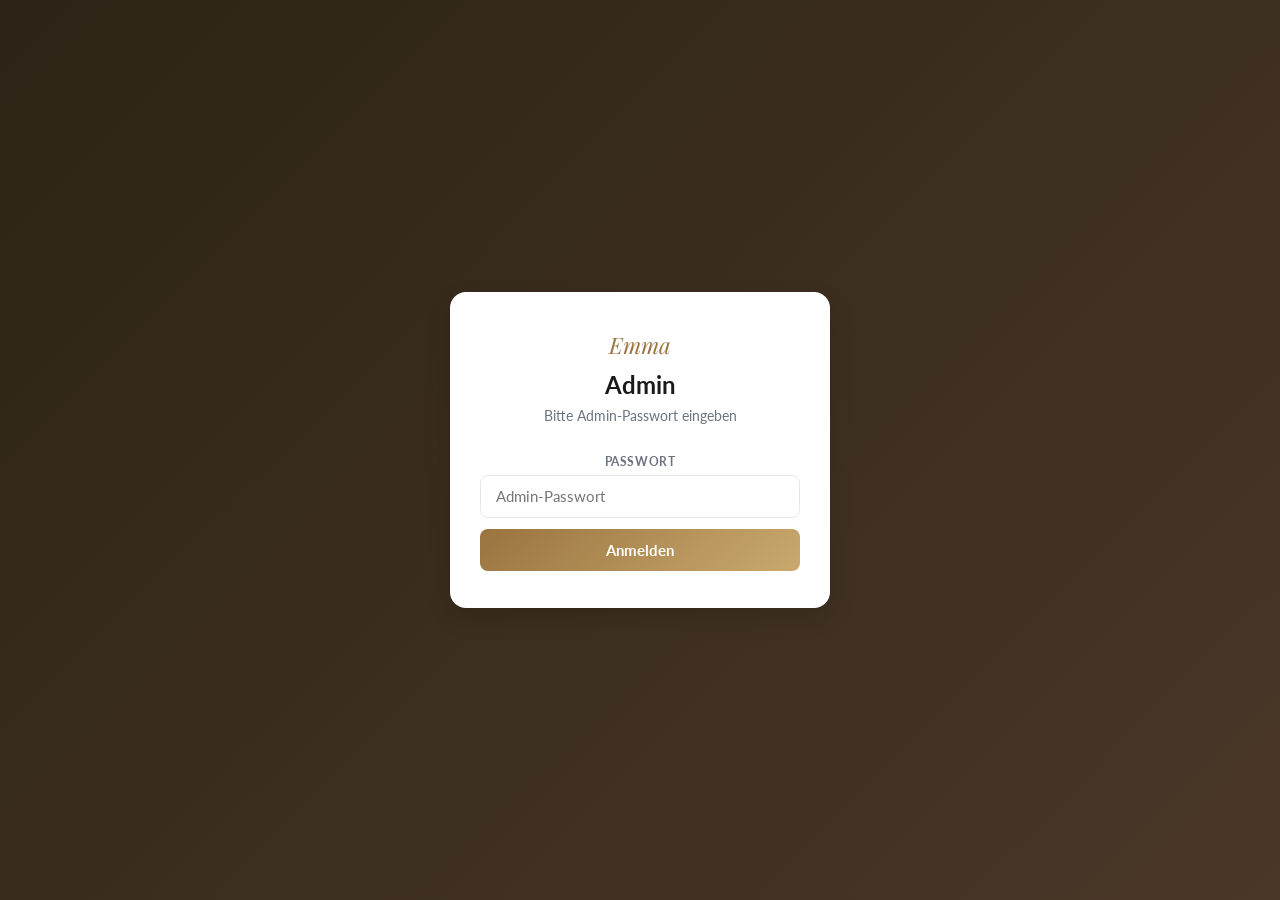
<file: admin.html>
<!DOCTYPE html>
<html lang="de">
<head>
  <meta charset="UTF-8">
  <meta name="viewport" content="width=device-width, initial-scale=1.0">
  <title>Admin — Emmas Taufe</title>
  <link rel="preconnect" href="https://fonts.googleapis.com">
  <link href="https://fonts.googleapis.com/css2?family=Playfair+Display:ital@1&family=Lato:wght@400;700&display=swap" rel="stylesheet">
  <link rel="stylesheet" href="css/admin.css?v=3">
</head>
<body>

  <!-- ── Login ──────────────────────────────────────────────────── -->
  <div id="loginScreen">
    <div class="login-card">
      <span class="login-brand"><em>Emma</em></span>
      <h1 class="login-title">Admin</h1>
      <p class="login-sub">Bitte Admin-Passwort eingeben</p>
      <form id="loginForm" novalidate>
        <div class="field">
          <label for="loginKey" class="sr-only">Passwort</label>
          <input id="loginKey" type="password" placeholder="Admin-Passwort" autocomplete="current-password" required>
        </div>
        <p id="loginError" class="login-error" hidden>Falsches Passwort. Bitte erneut versuchen.</p>
        <button type="submit" class="btn-primary login-btn">Anmelden</button>
      </form>
    </div>
  </div>

  <!-- ── Dashboard ─────────────────────────────────────────────── -->
  <div id="dashboard" hidden>

    <header class="adm-header">
      <div class="adm-header-inner">
        <div class="adm-header-left">
          <span class="adm-brand"><em>Emma</em></span>
          <span class="adm-header-title">Admin</span>
        </div>
        <button id="btnLogout" class="btn-ghost">Abmelden</button>
      </div>
    </header>

    <nav class="adm-tabs" role="tablist">
      <button class="tab active" data-tab="rsvp"     role="tab">Anmeldungen</button>
      <button class="tab"        data-tab="photos"   role="tab">Fotos</button>
      <button class="tab"        data-tab="settings" role="tab">Einstellungen</button>
    </nav>

    <main class="adm-main">

      <!-- ── Tab: Anmeldungen ──────────────────────────────────── -->
      <section id="tab-rsvp" class="tab-panel active">
        <div class="panel-toolbar">
          <h2>Anmeldungen</h2>
          <div class="toolbar-actions">
            <button class="btn-secondary" id="btnRefreshRsvp">↻ Aktualisieren</button>
            <button class="btn-primary"   id="btnExportCsv">⬇ CSV exportieren</button>
          </div>
        </div>

        <!-- Summary -->
        <div class="summary-row" id="rsvpSummary"></div>

        <!-- Table -->
        <div class="table-wrap">
          <table id="rsvpTable">
            <thead>
              <tr>
                <th>Name</th>
                <th>Teilnahme</th>
                <th>Personen</th>
                <th>Allergien</th>
                <th>Nachricht</th>
                <th>Datum</th>
                <th class="col-actions">Aktionen</th>
              </tr>
            </thead>
            <tbody id="rsvpBody">
              <tr><td colspan="7" class="loading">Wird geladen…</td></tr>
            </tbody>
          </table>
        </div>
      </section>

      <!-- ── Tab: Fotos ───────────────────────────────────────── -->
      <section id="tab-photos" class="tab-panel" hidden>
        <div class="panel-toolbar">
          <h2>Fotos</h2>
          <div class="toolbar-actions">
            <button class="btn-secondary" id="btnScanNas" title="Fotos die bereits auf dem NAS liegen in die Galerie eintragen">⟳ NAS scannen</button>
            <button class="btn-secondary" id="btnRefreshPhotos">↻ Aktualisieren</button>
          </div>
        </div>

        <!-- Upload-Zone -->
        <div class="upload-zone" id="uploadZone">
          <div class="upload-zone-icon">📷</div>
          <p class="upload-zone-text">Fotos hierher ziehen oder <span class="upload-link">auswählen</span></p>
          <p class="upload-zone-hint">JPEG, PNG, WebP · max. 20 MB pro Foto · Mehrfachauswahl möglich</p>
          <input id="photoInput" type="file" accept="image/jpeg,image/png,image/webp,image/gif,image/avif" multiple hidden>
        </div>

        <!-- Fortschrittsanzeige -->
        <div id="uploadProgress" class="upload-progress" hidden>
          <div class="progress-bar-wrap">
            <div id="progressFill" class="progress-fill"></div>
          </div>
          <p id="progressText" class="progress-text">Wird hochgeladen…</p>
        </div>

        <!-- Foto-Raster -->
        <p id="photosEmpty" class="photos-empty" hidden>Noch keine Fotos hochgeladen.</p>
        <div class="photos-grid" id="photosGrid"></div>
      </section>

      <!-- ── Tab: Einstellungen ────────────────────────────────── -->
      <section id="tab-settings" class="tab-panel" hidden>
        <div class="panel-toolbar">
          <h2>Einstellungen</h2>
          <p class="panel-note">Änderungen werden live auf der Webseite übernommen (ohne Neudeploy).</p>
        </div>
        <form id="settingsForm" class="settings-form" novalidate>

          <fieldset class="fs">
            <legend>Allgemein</legend>
            <div class="field-row">
              <div class="field">
                <label for="s-babyName">Name des Kindes</label>
                <input id="s-babyName" name="babyName" type="text">
              </div>
              <div class="field">
                <label for="s-eventDate">Datum &amp; Uhrzeit der Taufe</label>
                <input id="s-eventDate" name="eventDate" type="datetime-local">
              </div>
            </div>
            <div class="field-row">
              <div class="field">
                <label for="s-rsvpDeadline">Anmeldefrist (Freitext)</label>
                <input id="s-rsvpDeadline" name="rsvpDeadline" type="text" placeholder="z.B. 1. Juni 2025">
              </div>
              <div class="field">
                <label for="s-dresscode">Kleidung / Dresscode</label>
                <input id="s-dresscode" name="dresscode" type="text">
              </div>
            </div>
          </fieldset>

          <fieldset class="fs">
            <legend>Bibelvers</legend>
            <div class="field-row">
              <div class="field grow">
                <label for="s-verseText">Vers-Text</label>
                <input id="s-verseText" name="verseText" type="text">
              </div>
              <div class="field">
                <label for="s-verseSource">Quelle</label>
                <input id="s-verseSource" name="verseSource" type="text" placeholder="z.B. Jesaja 43,1">
              </div>
            </div>
          </fieldset>

          <fieldset class="fs">
            <legend>Taufgottesdienst</legend>
            <div class="field-row">
              <div class="field">
                <label for="s-churchTime">Uhrzeit</label>
                <input id="s-churchTime" name="churchTime" type="text" placeholder="10:00 Uhr">
              </div>
              <div class="field grow">
                <label for="s-churchName">Name / Kirche</label>
                <input id="s-churchName" name="churchName" type="text">
              </div>
            </div>
            <div class="field-row">
              <div class="field grow">
                <label for="s-churchAddress">Adresse</label>
                <input id="s-churchAddress" name="churchAddress" type="text">
              </div>
              <div class="field grow">
                <label for="s-churchMaps">Google Maps URL</label>
                <input id="s-churchMaps" name="churchMaps" type="url">
              </div>
            </div>
          </fieldset>

          <fieldset class="fs">
            <legend>Tauffeier</legend>
            <div class="field-row">
              <div class="field">
                <label for="s-partyTime">Uhrzeit</label>
                <input id="s-partyTime" name="partyTime" type="text" placeholder="12:30 Uhr">
              </div>
              <div class="field grow">
                <label for="s-partyName">Name / Location</label>
                <input id="s-partyName" name="partyName" type="text">
              </div>
            </div>
            <div class="field-row">
              <div class="field grow">
                <label for="s-partyAddress">Adresse</label>
                <input id="s-partyAddress" name="partyAddress" type="text">
              </div>
              <div class="field grow">
                <label for="s-partyMaps">Google Maps URL</label>
                <input id="s-partyMaps" name="partyMaps" type="url">
              </div>
            </div>
          </fieldset>

          <fieldset class="fs">
            <legend>Fotogalerie</legend>
            <label class="toggle-label">
              <input id="s-galleryActive" name="galleryActive" type="checkbox">
              <span class="toggle-text">Galerie aktivieren (Fotos anzeigen)</span>
            </label>
            <p class="field-hint">Fotos können im Tab <strong>Fotos</strong> hochgeladen werden. Erst aktivieren, wenn Fotos vorhanden sind.</p>
          </fieldset>

        </form>
        <div class="settings-footer">
          <button class="btn-primary"   id="btnSaveSettings">Speichern</button>
          <button class="btn-secondary" id="btnResetSettings">Overrides löschen</button>
        </div>
      </section>

    </main>
  </div>

  <!-- ── Edit-Modal ─────────────────────────────────────────────── -->
  <div id="editModal" class="modal-backdrop" hidden aria-modal="true" role="dialog">
    <div class="modal-card">
      <div class="modal-header">
        <h3 id="modalTitle">Anmeldung bearbeiten</h3>
        <button class="modal-close" id="modalClose" aria-label="Schließen">✕</button>
      </div>
      <form id="editForm" class="edit-form" novalidate>
        <input type="hidden" id="edit-id">
        <div class="field-row">
          <div class="field grow">
            <label for="edit-name">Name</label>
            <input id="edit-name" name="name" type="text" required>
          </div>
          <div class="field grow">
            <label for="edit-email">E-Mail</label>
            <input id="edit-email" name="email" type="email">
          </div>
        </div>
        <div class="field-row">
          <div class="field">
            <label for="edit-attendance">Teilnahme</label>
            <select id="edit-attendance" name="attendance">
              <option value="yes">Ja ✓</option>
              <option value="no">Nein ✗</option>
            </select>
          </div>
          <div class="field">
            <label for="edit-guests">Personen</label>
            <select id="edit-guests" name="guests">
              <option value="1">1</option>
              <option value="2">2</option>
              <option value="3">3</option>
              <option value="4">4</option>
              <option value="5+">5+</option>
            </select>
          </div>
        </div>
        <div class="field">
          <label for="edit-allergies">Allergien</label>
          <input id="edit-allergies" name="allergies" type="text">
        </div>
        <div class="field">
          <label for="edit-message">Nachricht</label>
          <textarea id="edit-message" name="message" rows="3"></textarea>
        </div>
        <div class="modal-footer">
          <button type="button" class="btn-secondary" id="modalCancel">Abbrechen</button>
          <button type="submit" class="btn-primary">Speichern</button>
        </div>
      </form>
    </div>
  </div>

  <!-- ── Confirm Modal ─────────────────────────────────────────── -->
  <div id="confirmModal" class="modal-backdrop" hidden aria-modal="true" role="dialog">
    <div class="modal-card modal-confirm">
      <div class="modal-header">
        <h3 id="confirmTitle">Bestätigung</h3>
      </div>
      <p id="confirmMsg" class="confirm-msg"></p>
      <div class="modal-footer">
        <button class="btn-secondary" id="confirmNo">Abbrechen</button>
        <button class="btn-danger"    id="confirmYes">Löschen</button>
      </div>
    </div>
  </div>

  <div class="toast" id="toast" role="status" aria-live="polite"></div>

  <script src="js/config.js?v=3"></script>
  <script src="js/admin.js?v=3"></script>
</body>
</html>
</file>
<file: css/admin.css>
/* =====================================================
   admin.css — Admin-Dashboard Styles
   ===================================================== */

:root {
  --gold:      #C9A96E;
  --gold-dark: #9A7440;
  --text:      #1A1A1A;
  --text-muted:#6B7280;
  --border:    #E5E7EB;
  --bg:        #F9FAFB;
  --white:     #FFFFFF;
  --red:       #DC2626;
  --red-light: #FEE2E2;
  --green:     #16A34A;
  --green-light:#DCFCE7;
  --blue-light:#EFF6FF;
  --radius:    8px;
  --shadow:    0 1px 3px rgba(0,0,0,0.1), 0 1px 2px rgba(0,0,0,0.06);
  --shadow-lg: 0 10px 25px rgba(0,0,0,0.15);
}

*, *::before, *::after { box-sizing: border-box; margin: 0; padding: 0; }
html { font-size: 15px; }
body {
  font-family: 'Lato', system-ui, sans-serif;
  background: var(--bg);
  color: var(--text);
  line-height: 1.5;
  min-height: 100vh;
}
button { cursor: pointer; font-family: inherit; }
a { color: var(--gold-dark); }
textarea, input, select { font-family: inherit; }
em { font-style: italic; }

/* ── Login ─────────────────────────────────────────────────────── */
#loginScreen {
  min-height: 100vh;
  display: flex;
  align-items: center;
  justify-content: center;
  background: linear-gradient(135deg, #2C2416 0%, #4A3728 100%);
  padding: 1.5rem;
}
#loginScreen[hidden] { display: none; }
.login-card {
  background: var(--white);
  border-radius: 16px;
  padding: 2.5rem 2rem;
  width: 100%;
  max-width: 380px;
  text-align: center;
  box-shadow: var(--shadow-lg);
}
.login-brand {
  font-family: 'Playfair Display', serif;
  font-size: 1.5rem;
  color: var(--gold-dark);
  display: block;
  margin-bottom: 0.25rem;
}
.login-title {
  font-size: 1.6rem;
  font-weight: 700;
  margin-bottom: 0.25rem;
}
.login-sub {
  color: var(--text-muted);
  font-size: 0.9rem;
  margin-bottom: 1.75rem;
}
#loginForm input[type="password"] {
  width: 100%;
  padding: 0.75rem 1rem;
  border: 1.5px solid var(--border);
  border-radius: var(--radius);
  font-size: 1rem;
  margin-bottom: 0.75rem;
  outline: none;
  transition: border-color .2s;
}
#loginForm input[type="password"]:focus { border-color: var(--gold); }
#loginForm button {
  width: 100%;
  padding: 0.8rem;
  background: linear-gradient(135deg, var(--gold-dark), var(--gold));
  color: #fff;
  border: none;
  border-radius: var(--radius);
  font-size: 1rem;
  font-weight: 700;
  transition: opacity .2s;
}
#loginForm button:hover { opacity: 0.9; }
.login-error {
  margin-top: 0.75rem;
  color: var(--red);
  font-size: 0.85rem;
  min-height: 1.2rem;
}

/* ── Header ────────────────────────────────────────────────────── */
.adm-header {
  background: #2C2416;
  color: #fff;
  padding: 0 1.5rem;
  position: sticky;
  top: 0;
  z-index: 50;
}
.adm-header-inner {
  max-width: 1200px;
  margin: 0 auto;
  height: 56px;
  display: flex;
  align-items: center;
  justify-content: space-between;
}
.adm-header-left { display: flex; align-items: center; gap: 1rem; }
.adm-brand {
  font-family: 'Playfair Display', serif;
  font-size: 1.2rem;
  color: var(--gold);
}
.adm-header-title {
  font-size: 0.8rem;
  font-weight: 700;
  letter-spacing: 0.12em;
  text-transform: uppercase;
  color: rgba(255,255,255,0.5);
  padding-left: 1rem;
  border-left: 1px solid rgba(255,255,255,0.15);
}
.btn-ghost {
  background: rgba(255,255,255,0.1);
  color: rgba(255,255,255,0.8);
  border: none;
  border-radius: var(--radius);
  padding: 0.4rem 1rem;
  font-size: 0.85rem;
  transition: background .2s;
}
.btn-ghost:hover { background: rgba(255,255,255,0.2); }

/* ── Tabs ──────────────────────────────────────────────────────── */
.adm-tabs {
  background: var(--white);
  border-bottom: 1px solid var(--border);
  padding: 0 1.5rem;
  display: flex;
  gap: 0;
}
.tab {
  padding: 0.85rem 1.25rem;
  font-size: 0.9rem;
  font-weight: 700;
  color: var(--text-muted);
  background: none;
  border: none;
  border-bottom: 2.5px solid transparent;
  margin-bottom: -1px;
  transition: color .2s, border-color .2s;
}
.tab:hover { color: var(--text); }
.tab.active {
  color: var(--gold-dark);
  border-bottom-color: var(--gold-dark);
}

/* ── Main content ──────────────────────────────────────────────── */
.adm-main {
  max-width: 1200px;
  margin: 0 auto;
  padding: 2rem 1.5rem;
}
.tab-panel { display: none; }
.tab-panel.active { display: block; }

.panel-toolbar {
  display: flex;
  align-items: center;
  justify-content: space-between;
  margin-bottom: 1.5rem;
  flex-wrap: wrap;
  gap: 0.75rem;
}
.panel-toolbar h2 {
  font-size: 1.4rem;
  font-weight: 700;
}
.panel-note {
  color: var(--text-muted);
  font-size: 0.85rem;
  margin-top: 0.2rem;
}
.toolbar-actions { display: flex; gap: 0.5rem; }

/* ── Buttons ───────────────────────────────────────────────────── */
.btn-primary {
  background: linear-gradient(135deg, var(--gold-dark), var(--gold));
  color: #fff;
  border: none;
  border-radius: 50px;
  padding: 0.6rem 1.4rem;
  font-size: 0.85rem;
  font-weight: 700;
  transition: opacity .2s, transform .15s;
}
.btn-primary:hover { opacity: 0.9; transform: translateY(-1px); }

.btn-secondary {
  background: var(--white);
  color: var(--gold-dark);
  border: 1.5px solid var(--gold);
  border-radius: 50px;
  padding: 0.55rem 1.2rem;
  font-size: 0.85rem;
  font-weight: 700;
  transition: background .2s;
}
.btn-secondary:hover { background: #FDF6EC; }

.btn-danger {
  background: var(--red);
  color: #fff;
  border: none;
  border-radius: 50px;
  padding: 0.6rem 1.4rem;
  font-size: 0.85rem;
  font-weight: 700;
  transition: opacity .2s;
}
.btn-danger:hover { opacity: 0.85; }

.btn-icon {
  background: none;
  border: none;
  padding: 0.3rem 0.5rem;
  border-radius: var(--radius);
  font-size: 0.9rem;
  color: var(--text-muted);
  transition: background .15s, color .15s;
}
.btn-icon:hover { background: var(--border); color: var(--text); }
.btn-icon.danger:hover { background: var(--red-light); color: var(--red); }

/* ── Summary Cards ─────────────────────────────────────────────── */
.summary-row {
  display: grid;
  grid-template-columns: repeat(auto-fit, minmax(160px, 1fr));
  gap: 1rem;
  margin-bottom: 1.5rem;
}
.summary-card {
  background: var(--white);
  border: 1px solid var(--border);
  border-radius: var(--radius);
  padding: 1.1rem 1.25rem;
  box-shadow: var(--shadow);
}
.summary-card-label {
  font-size: 0.75rem;
  font-weight: 700;
  letter-spacing: 0.08em;
  text-transform: uppercase;
  color: var(--text-muted);
  margin-bottom: 0.3rem;
}
.summary-card-value {
  font-size: 2rem;
  font-weight: 700;
  line-height: 1;
}
.summary-card-value.yes   { color: var(--green); }
.summary-card-value.no    { color: var(--red); }
.summary-card-value.gold  { color: var(--gold-dark); }
.summary-card-sub {
  font-size: 0.78rem;
  color: var(--text-muted);
  margin-top: 0.25rem;
}

/* ── Table ─────────────────────────────────────────────────────── */
.table-wrap {
  background: var(--white);
  border: 1px solid var(--border);
  border-radius: var(--radius);
  box-shadow: var(--shadow);
  overflow-x: auto;
}
table {
  width: 100%;
  border-collapse: collapse;
  font-size: 0.88rem;
}
thead { border-bottom: 2px solid var(--border); }
th {
  text-align: left;
  padding: 0.75rem 1rem;
  font-size: 0.75rem;
  font-weight: 700;
  letter-spacing: 0.06em;
  text-transform: uppercase;
  color: var(--text-muted);
  white-space: nowrap;
}
td {
  padding: 0.75rem 1rem;
  border-bottom: 1px solid var(--border);
  vertical-align: middle;
  max-width: 200px;
}
tr:last-child td { border-bottom: none; }
tr:hover td { background: var(--bg); }
.col-actions { width: 90px; text-align: right; }
td.col-actions { text-align: right; }

.badge {
  display: inline-block;
  padding: 0.2rem 0.6rem;
  border-radius: 50px;
  font-size: 0.75rem;
  font-weight: 700;
}
.badge-yes { background: var(--green-light); color: var(--green); }
.badge-no  { background: var(--red-light);   color: var(--red); }

.cell-truncate {
  max-width: 160px;
  overflow: hidden;
  text-overflow: ellipsis;
  white-space: nowrap;
}

.loading { text-align: center; color: var(--text-muted); padding: 2rem !important; }

/* ── Poll cards (admin) ────────────────────────────────────────── */
.polls-admin-grid {
  display: grid;
  grid-template-columns: repeat(auto-fit, minmax(340px, 1fr));
  gap: 1.5rem;
}
.poll-admin-card {
  background: var(--white);
  border: 1px solid var(--border);
  border-radius: var(--radius);
  padding: 1.5rem;
  box-shadow: var(--shadow);
}
.poll-admin-header {
  display: flex;
  align-items: flex-start;
  justify-content: space-between;
  gap: 1rem;
  margin-bottom: 1.25rem;
}
.poll-admin-question {
  font-size: 1rem;
  font-weight: 700;
  flex: 1;
}
.poll-admin-option {
  display: grid;
  grid-template-columns: 2rem 1fr 40px 44px;
  align-items: center;
  gap: 0.5rem;
  padding: 0.5rem 0;
  font-size: 0.9rem;
  border-bottom: 1px solid var(--border);
}
.poll-admin-option:last-child { border-bottom: none; }
.poll-bar-wrap {
  height: 6px;
  background: var(--border);
  border-radius: 3px;
  overflow: hidden;
}
.poll-bar-fill {
  height: 100%;
  background: linear-gradient(90deg, var(--gold-dark), var(--gold));
  border-radius: 3px;
  transition: width .4s ease;
}
.poll-pct {
  font-size: 0.78rem;
  font-weight: 700;
  color: var(--text-muted);
  text-align: right;
}
.poll-admin-footer {
  display: flex;
  align-items: center;
  justify-content: space-between;
  margin-top: 1rem;
  padding-top: 1rem;
  border-top: 1px solid var(--border);
  font-size: 0.82rem;
  color: var(--text-muted);
}

/* ── Settings Form ─────────────────────────────────────────────── */
.settings-form {
  display: flex;
  flex-direction: column;
  gap: 1.5rem;
}
.fs {
  background: var(--white);
  border: 1px solid var(--border);
  border-radius: var(--radius);
  padding: 1.25rem 1.5rem;
  box-shadow: var(--shadow);
}
fieldset { border: none; }
legend {
  font-size: 0.75rem;
  font-weight: 700;
  letter-spacing: 0.08em;
  text-transform: uppercase;
  color: var(--gold-dark);
  margin-bottom: 1rem;
  padding-bottom: 0.5rem;
  border-bottom: 1px solid var(--border);
  width: 100%;
}
.field-row {
  display: grid;
  grid-template-columns: 1fr 1fr;
  gap: 1rem;
  margin-bottom: 0.75rem;
}
.field-row:last-child { margin-bottom: 0; }
.field { display: flex; flex-direction: column; gap: 0.3rem; }
.field.grow { flex: 2; }
.field label {
  font-size: 0.78rem;
  font-weight: 700;
  text-transform: uppercase;
  letter-spacing: 0.05em;
  color: var(--text-muted);
}
.field input, .field select, .field textarea {
  padding: 0.65rem 0.85rem;
  border: 1.5px solid var(--border);
  border-radius: var(--radius);
  font-size: 0.9rem;
  color: var(--text);
  background: var(--white);
  outline: none;
  transition: border-color .2s, box-shadow .2s;
  width: 100%;
}
.field input:focus, .field select:focus, .field textarea:focus {
  border-color: var(--gold);
  box-shadow: 0 0 0 3px rgba(201,169,110,0.15);
}
.field-hint {
  font-size: 0.8rem;
  color: var(--text-muted);
  margin-top: 0.5rem;
}
.field-hint code {
  background: var(--bg);
  border: 1px solid var(--border);
  border-radius: 4px;
  padding: 0.1rem 0.3rem;
  font-size: 0.78rem;
}
.toggle-label {
  display: flex;
  align-items: center;
  gap: 0.6rem;
  cursor: pointer;
  font-size: 0.9rem;
  font-weight: 700;
}
.toggle-label input[type="checkbox"] {
  width: 18px;
  height: 18px;
  accent-color: var(--gold-dark);
  cursor: pointer;
}

.settings-footer {
  display: flex;
  gap: 0.75rem;
  padding-top: 0.5rem;
}

/* ── Modal ─────────────────────────────────────────────────────── */
.modal-backdrop {
  position: fixed;
  inset: 0;
  background: rgba(0,0,0,0.55);
  z-index: 200;
  display: flex;
  align-items: center;
  justify-content: center;
  padding: 1rem;
}
.modal-backdrop[hidden] { display: none; }
.modal-card {
  background: var(--white);
  border-radius: 12px;
  width: 100%;
  max-width: 560px;
  box-shadow: var(--shadow-lg);
}
.modal-confirm { max-width: 400px; }
.modal-header {
  display: flex;
  align-items: center;
  justify-content: space-between;
  padding: 1.25rem 1.5rem;
  border-bottom: 1px solid var(--border);
}
.modal-header h3 { font-size: 1.1rem; font-weight: 700; }
.modal-close {
  background: none;
  border: none;
  font-size: 1.1rem;
  color: var(--text-muted);
  padding: 0.2rem 0.4rem;
  border-radius: var(--radius);
  transition: background .15s;
}
.modal-close:hover { background: var(--border); }

.edit-form {
  padding: 1.25rem 1.5rem;
  display: flex;
  flex-direction: column;
  gap: 0.9rem;
}
.edit-form .field-row {
  grid-template-columns: repeat(auto-fit, minmax(130px, 1fr));
}
.edit-form textarea { resize: vertical; }

.modal-footer {
  display: flex;
  justify-content: flex-end;
  gap: 0.5rem;
  padding: 1rem 1.5rem;
  border-top: 1px solid var(--border);
}

.confirm-msg {
  padding: 1rem 1.5rem;
  color: var(--text-muted);
  font-size: 0.92rem;
}

/* ── Toast ─────────────────────────────────────────────────────── */
.toast {
  position: fixed;
  bottom: 1.5rem;
  left: 50%;
  transform: translateX(-50%) translateY(80px);
  background: #111;
  color: #fff;
  padding: 0.7rem 1.5rem;
  border-radius: 50px;
  font-size: 0.88rem;
  box-shadow: var(--shadow-lg);
  z-index: 999;
  transition: transform .3s ease;
  white-space: nowrap;
}
.toast.show { transform: translateX(-50%) translateY(0); }

/* ── Foto-Upload-Zone ──────────────────────────────────────────── */
.upload-zone {
  border: 2px dashed var(--border);
  border-radius: var(--radius);
  background: var(--white);
  padding: 2.5rem 1.5rem;
  text-align: center;
  cursor: pointer;
  transition: border-color .2s, background .2s;
  margin-bottom: 1.5rem;
}
.upload-zone:hover,
.upload-zone.drag-over {
  border-color: var(--gold);
  background: #FDF6EC;
}
.upload-zone > *:not(input) { pointer-events: none; }
.upload-zone-icon { font-size: 2.5rem; margin-bottom: 0.75rem; }
.upload-zone-text {
  font-size: 0.95rem;
  font-weight: 700;
  color: var(--text);
  margin-bottom: 0.35rem;
}
.upload-link {
  color: var(--gold-dark);
  text-decoration: underline;
  cursor: pointer;
}
.upload-zone-hint {
  font-size: 0.8rem;
  color: var(--text-muted);
}

/* ── Upload-Fortschritt ────────────────────────────────────────── */
.upload-progress {
  background: var(--white);
  border: 1px solid var(--border);
  border-radius: var(--radius);
  padding: 1rem 1.25rem;
  margin-bottom: 1.5rem;
  box-shadow: var(--shadow);
}
.progress-bar-wrap {
  background: var(--border);
  border-radius: 50px;
  height: 8px;
  overflow: hidden;
  margin-bottom: 0.6rem;
}
.progress-fill {
  height: 100%;
  background: linear-gradient(90deg, var(--gold-dark), var(--gold));
  border-radius: 50px;
  transition: width .3s ease;
  width: 0%;
}
.progress-text {
  font-size: 0.82rem;
  color: var(--text-muted);
}

/* ── Foto-Raster ───────────────────────────────────────────────── */
.photos-empty {
  text-align: center;
  color: var(--text-muted);
  padding: 2rem;
  font-size: 0.9rem;
}
.photos-grid {
  display: grid;
  grid-template-columns: repeat(auto-fill, minmax(180px, 1fr));
  gap: 1rem;
}
.photo-card {
  background: var(--white);
  border: 1px solid var(--border);
  border-radius: var(--radius);
  overflow: hidden;
  box-shadow: var(--shadow);
  display: flex;
  flex-direction: column;
}
.photo-thumb {
  position: relative;
  aspect-ratio: 1;
  overflow: hidden;
  background: var(--bg);
}
.photo-thumb img {
  width: 100%;
  height: 100%;
  object-fit: cover;
  display: block;
  transition: transform .25s;
}
.photo-card:hover .photo-thumb img { transform: scale(1.04); }
.photo-delete-btn {
  position: absolute;
  top: 0.4rem;
  right: 0.4rem;
  background: rgba(0,0,0,0.6);
  color: #fff;
  border: none;
  border-radius: 50%;
  width: 26px;
  height: 26px;
  font-size: 0.75rem;
  display: flex;
  align-items: center;
  justify-content: center;
  opacity: 0;
  transition: opacity .15s;
  cursor: pointer;
  padding: 0;
}
.photo-card:hover .photo-delete-btn,
.photo-delete-btn:focus { opacity: 1; }
.photo-delete-btn:hover { background: var(--red); }
.photo-caption-input {
  width: 100%;
  padding: 0.5rem 0.65rem;
  border: none;
  border-top: 1px solid var(--border);
  font-size: 0.8rem;
  color: var(--text);
  background: var(--white);
  outline: none;
  font-family: inherit;
}
.photo-caption-input:focus {
  background: #FDF6EC;
  border-top-color: var(--gold);
}
.photo-caption-input::placeholder { color: var(--text-muted); }

/* ── Responsive ────────────────────────────────────────────────── */
@media (max-width: 700px) {
  .field-row { grid-template-columns: 1fr; }
  .adm-header-title { display: none; }
  .panel-toolbar { flex-direction: column; align-items: flex-start; }
  .toolbar-actions { width: 100%; }
  .toolbar-actions .btn-primary,
  .toolbar-actions .btn-secondary { flex: 1; text-align: center; }
  .polls-admin-grid { grid-template-columns: 1fr; }
  .photos-grid { grid-template-columns: repeat(auto-fill, minmax(140px, 1fr)); }
}
</file>
